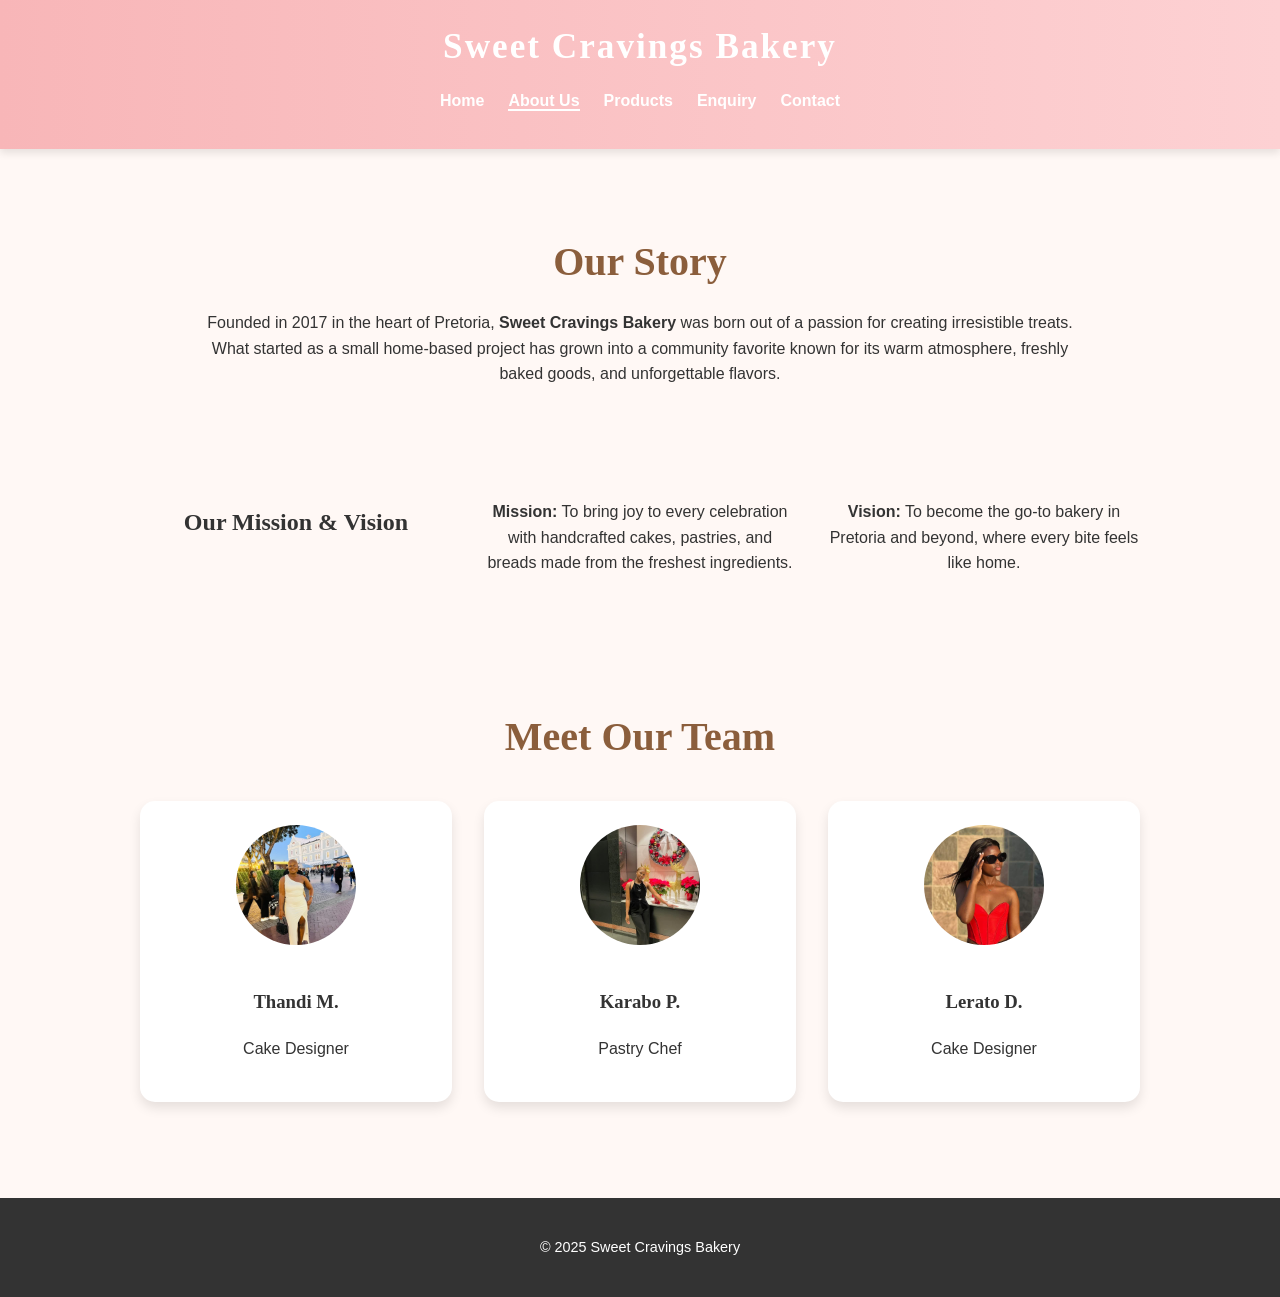
<file: SweetCravingsBakery PART 3/about.html>
<!DOCTYPE html>
<html lang="en">
<head>
    <meta charset="UTF-8">
    <meta name="viewport" content="width=device-width, initial-scale=1.0">
    <title>About Us - Sweet Cravings Bakery</title>
    <link rel="stylesheet" href="css/styles.css">
</head>
<body>
<header>
    <h1>Sweet Cravings Bakery</h1>
    <nav>
        <ul>
            <li><a href="index.html">Home</a></li>
            <li><a href="about.html" class="active">About Us</a></li>
            <li><a href="products.html">Products</a></li>
            <li><a href="enquiry.html">Enquiry</a></li>
            <li><a href="contact.html">Contact</a></li>
        </ul>
    </nav>
</header>

<main>
    <section class="about-intro">
        <h2>Our Story</h2>
        <p>Founded in 2017 in the heart of Pretoria, <strong>Sweet Cravings Bakery</strong> was born out of a passion for creating irresistible treats. What started as a small home-based project has grown into a community favorite known for its warm atmosphere, freshly baked goods, and unforgettable flavors.</p>
    </section>

    <section class="mission-vision">
        <h2>Our Mission & Vision</h2>
        <p><strong>Mission:</strong> To bring joy to every celebration with handcrafted cakes, pastries, and breads made from the freshest ingredients.</p>
        <p><strong>Vision:</strong> To become the go-to bakery in Pretoria and beyond, where every bite feels like home.</p>
    </section>

    <section class="team">
        <h2>Meet Our Team</h2>
        <div class="team-grid">
            <div class="team-member">
                <img src="images/chef1.jpg" alt="Head Baker">
                <h3>Thandi M.</h3>
                <p>Cake Designer</p>
            </div>
            <div class="team-member">
                <img src="images/chef2.jpg" alt="Pastry Chef">
                <h3>Karabo P.</h3>
                <p>Pastry Chef</p>
            </div>
            <div class="team-member">
                <img src="images/chef3.jpg" alt="Cake Designer">
                <h3>Lerato D.</h3>
                <p>Cake Designer</p>
            </div>
        </div>
    </section>
</main>

<footer>
    <p>© 2025 Sweet Cravings Bakery</p>
</footer>
</body>
</html>
</file>
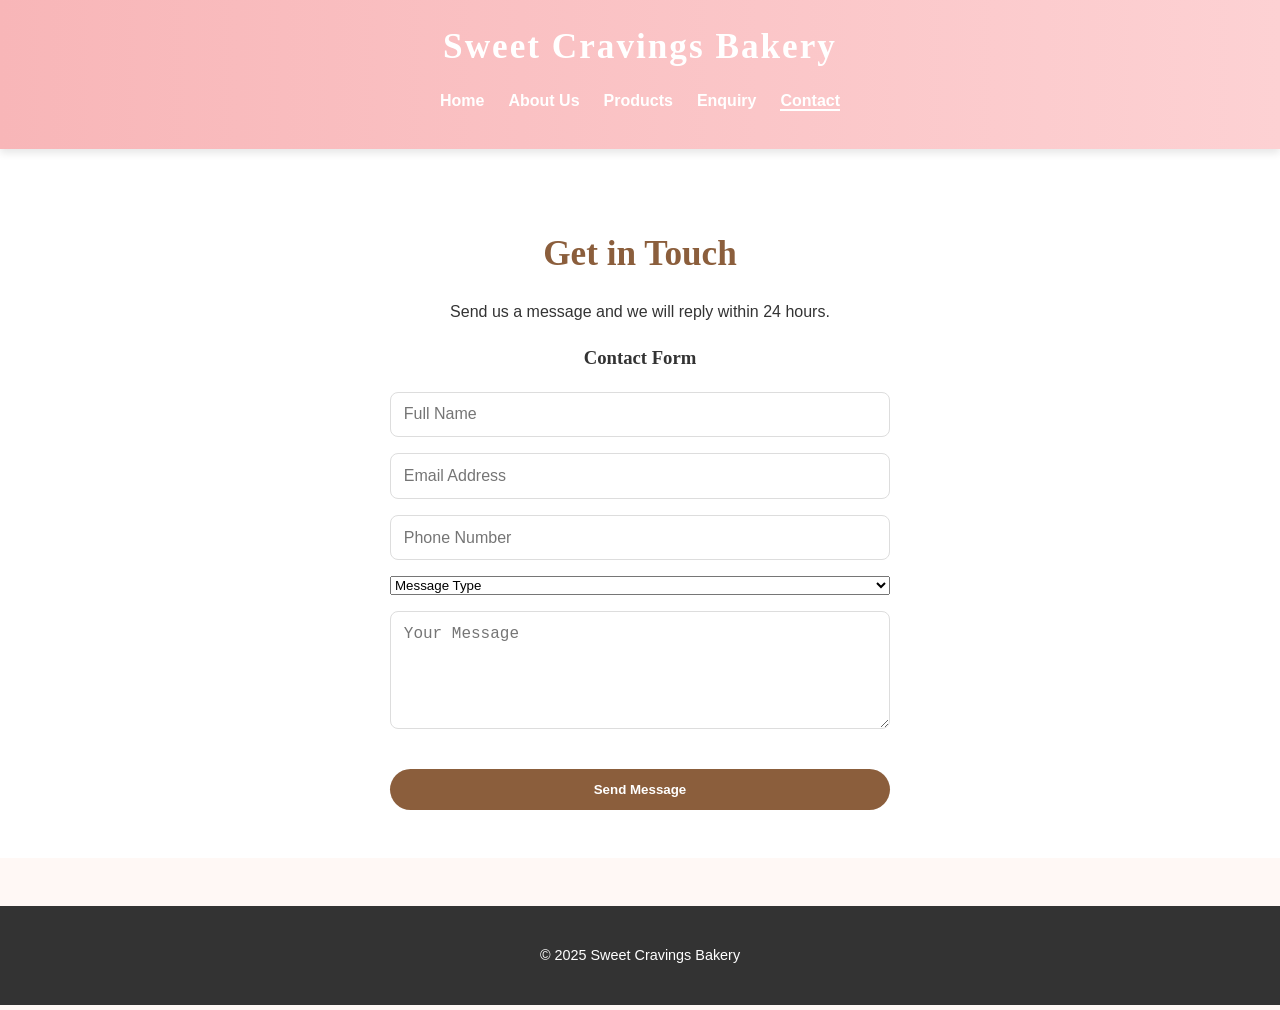
<file: SweetCravingsBakery PART 3/contact.html>
<!DOCTYPE html>
<html lang="en">
<head>
    <meta charset="UTF-8">
    <meta name="viewport" content="width=device-width, initial-scale=1.0">

    <!-- SEO -->
    <title>Contact Us | Sweet Cravings Bakery</title>
    <meta name="description" content="Contact Sweet Cravings Bakery for custom cake orders, enquiries or general messages.">

    <link rel="stylesheet" href="css/styles.css">
    <script defer src="js/main.js"></script>
</head>

<body>
<header>
    <h1>Sweet Cravings Bakery</h1>
    <nav>
        <ul>
            <li><a href="index.html">Home</a></li>
            <li><a href="about.html">About Us</a></li>
            <li><a href="products.html">Products</a></li>
            <li><a href="enquiry.html">Enquiry</a></li>
            <li><a href="contact.html" class="active">Contact</a></li>
        </ul>
    </nav>
</header>

<main>
<section class="contact">
    <h2>Get in Touch</h2>
    <p>Send us a message and we will reply within 24 hours.</p>

    <h3>Contact Form</h3>
    <form id="contactForm">
        <input type="text" id="cname" name="name" placeholder="Full Name" required>
        <input type="email" id="cemail" name="email" placeholder="Email Address" required>
        <input type="tel" id="cphone" name="phone" placeholder="Phone Number" pattern="[0-9+\-\s]{7,15}" required>

        <select id="ctype" name="type" required>
            <option value="">Message Type</option>
            <option value="general">General Query</option>
            <option value="complaint">Complaint</option>
            <option value="feedback">Feedback</option>
        </select>

        <textarea id="cmessage" name="message" placeholder="Your Message" rows="5" required></textarea>

        <button type="submit" class="btn">Send Message</button>
    </form>

    <div id="contactResult" class="result-box" style="display:none;"></div>
</section>
</main>

<footer>
    <p>© 2025 Sweet Cravings Bakery</p>
</footer>
</body>
</html>
</file>
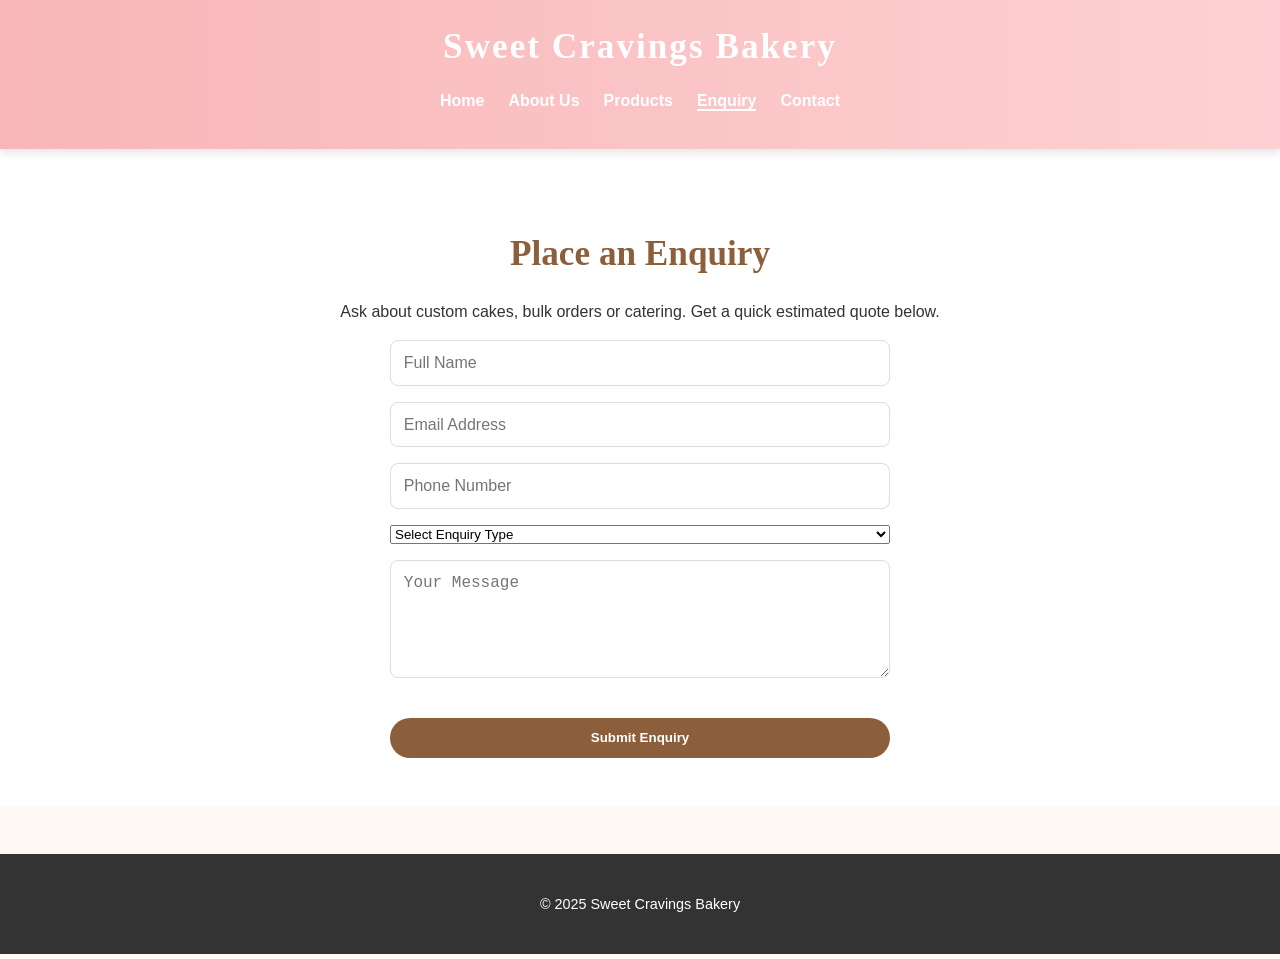
<file: SweetCravingsBakery PART 3/enquiry.html>
<!DOCTYPE html>
<html lang="en">
<head>
    <meta charset="UTF-8">
    <meta name="viewport" content="width=device-width, initial-scale=1.0">

    <!-- SEO -->
    <title>Enquiry | Sweet Cravings Bakery – Custom Cakes & Catering</title>
    <meta name="description" content="Submit an enquiry for custom cakes, bulk orders, or catering by Sweet Cravings Bakery. Fast responses and personalised quotes.">

    <link rel="stylesheet" href="css/styles.css">
    <script defer src="js/main.js"></script>
</head>

<body>
<header>
    <h1>Sweet Cravings Bakery</h1>
    <nav>
        <ul>
            <li><a href="index.html">Home</a></li>
            <li><a href="about.html">About Us</a></li>
            <li><a href="products.html">Products</a></li>
            <li><a href="enquiry.html" class="active">Enquiry</a></li>
            <li><a href="contact.html">Contact</a></li>
        </ul>
    </nav>
</header>

<main>
<section class="contact">
    <h2>Place an Enquiry</h2>
    <p>Ask about custom cakes, bulk orders or catering. Get a quick estimated quote below.</p>

    <form id="enquiryForm">
        <input type="text" id="name" name="name" placeholder="Full Name" required>
        <input type="email" id="email" name="email" placeholder="Email Address" required>
        <input type="tel" id="phone" name="phone" placeholder="Phone Number" pattern="[0-9+\-\s]{7,15}" required>

        <select id="enquiryType" name="enquiry-type" required>
            <option value="">Select Enquiry Type</option>
            <option value="custom-cake">Custom Cake</option>
            <option value="bulk-order">Bulk Order</option>
            <option value="catering">Catering Service</option>
            <option value="other">Other</option>
        </select>

        <textarea id="message" name="message" placeholder="Your Message" rows="5" required></textarea>

        <button type="submit" class="btn">Submit Enquiry</button>
    </form>

    <div id="enquiryResult" class="result-box" style="display:none;"></div>
</section>
</main>

<footer>
    <p>© 2025 Sweet Cravings Bakery</p>
</footer>
</body>
</html>
</file>
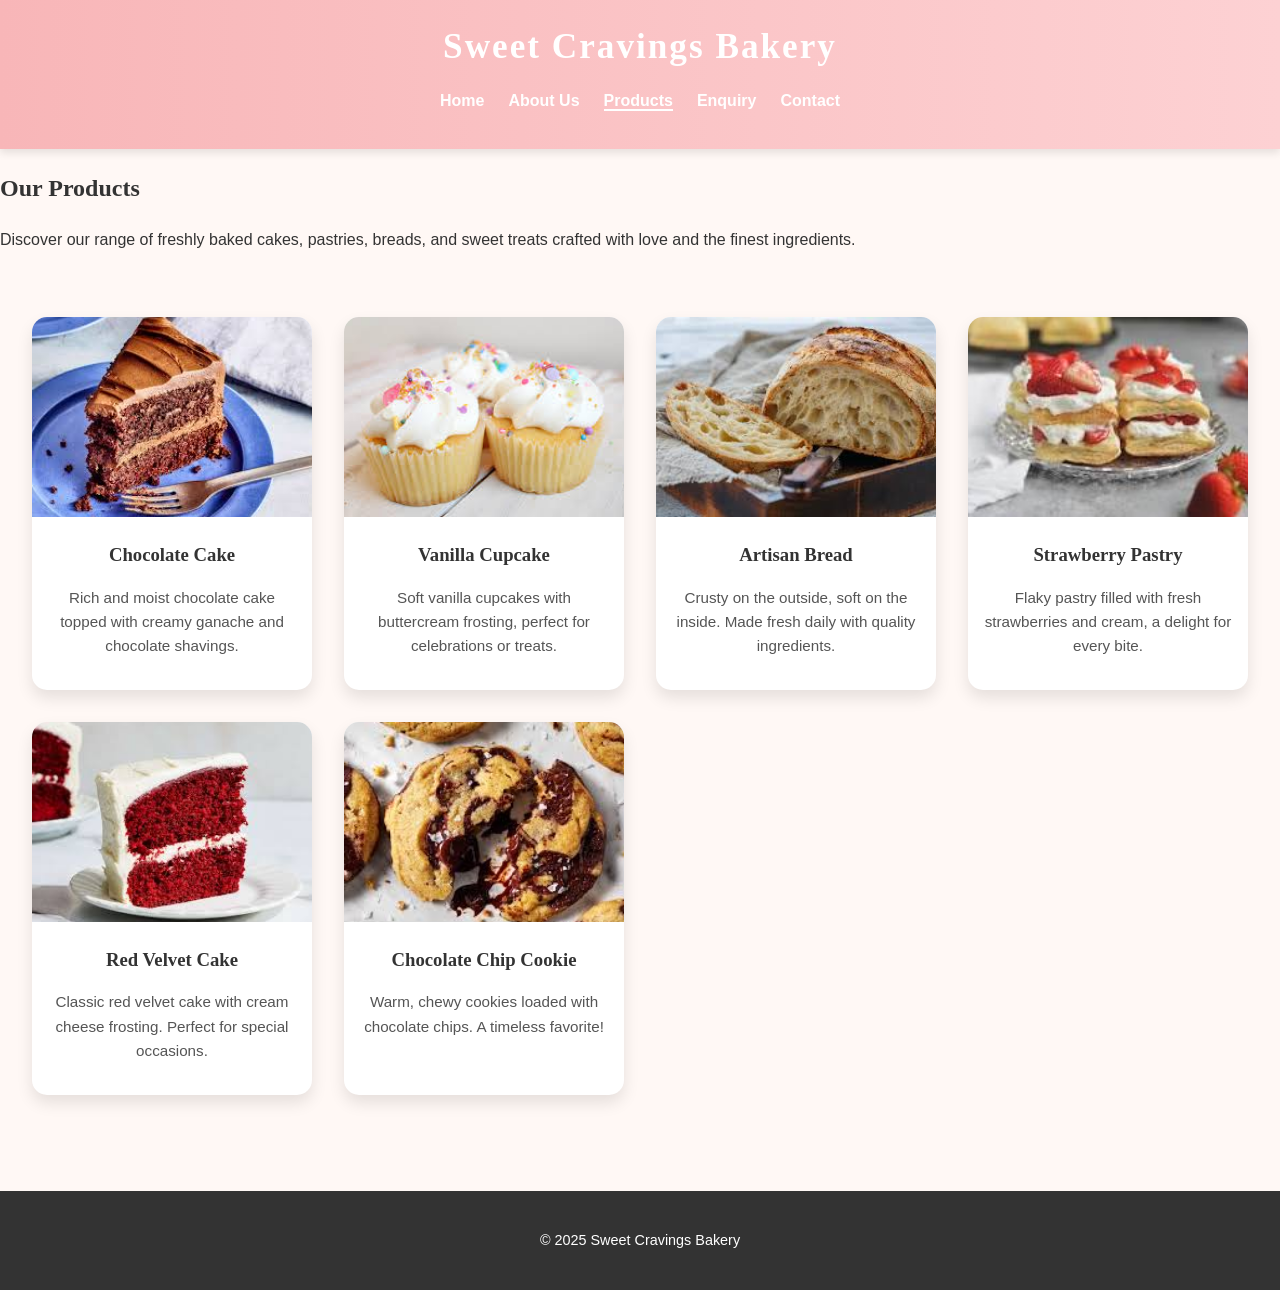
<file: SweetCravingsBakery PART 3/products.html>
<!DOCTYPE html>
<html lang="en">
<head>
    <meta charset="UTF-8">
    <meta name="viewport" content="width=device-width, initial-scale=1.0">
    <title>Products - Sweet Cravings Bakery</title>
    <link rel="stylesheet" href="css/styles.css">
</head>
<body>
<header>
    <h1>Sweet Cravings Bakery</h1>
    <nav>
        <ul>
            <li><a href="index.html">Home</a></li>
            <li><a href="about.html">About Us</a></li>
            <li><a href="products.html" class="active">Products</a></li>
            <li><a href="enquiry.html">Enquiry</a></li>
            <li><a href="contact.html">Contact</a></li>
        </ul>
    </nav>
</header>

<main>
    <section class="products-intro">
        <h2>Our Products</h2>
        <p>Discover our range of freshly baked cakes, pastries, breads, and sweet treats crafted with love and the finest ingredients.</p>
    </section>

    <section class="menu">
        <div class="menu-items">
            <div class="card">
                <img src="images/cake1.jpg" alt="Chocolate Cake">
                <h3>Chocolate Cake</h3>
                <p>Rich and moist chocolate cake topped with creamy ganache and chocolate shavings.</p>
            </div>
            <div class="card">
                <img src="images/cupcake1.jpg" alt="Vanilla Cupcake">
                <h3>Vanilla Cupcake</h3>
                <p>Soft vanilla cupcakes with buttercream frosting, perfect for celebrations or treats.</p>
            </div>
            <div class="card">
                <img src="images/bread1.jpg" alt="Freshly Baked Bread">
                <h3>Artisan Bread</h3>
                <p>Crusty on the outside, soft on the inside. Made fresh daily with quality ingredients.</p>
            </div>
            <div class="card">
                <img src="images/pastry1.jpg" alt="Strawberry Pastry">
                <h3>Strawberry Pastry</h3>
                <p>Flaky pastry filled with fresh strawberries and cream, a delight for every bite.</p>
            </div>
            <div class="card">
                <img src="images/cake2.jpg" alt="Red Velvet Cake">
                <h3>Red Velvet Cake</h3>
                <p>Classic red velvet cake with cream cheese frosting. Perfect for special occasions.</p>
            </div>
            <div class="card">
                <img src="images/cookie1.jpg" alt="Chocolate Chip Cookie">
                <h3>Chocolate Chip Cookie</h3>
                <p>Warm, chewy cookies loaded with chocolate chips. A timeless favorite!</p>
            </div>
        </div>
    </section>
</main>

<footer>
    <p>© 2025 Sweet Cravings Bakery </p>
</footer>
</body>
</html>
</file>
<file: SweetCravingsBakery PART 3/css/styles.css>
body {
    font-family: 'Poppins', sans-serif;
    margin: 0;
    padding: 0;
    background-color: #fff8f5;
    color: #333;
    line-height: 1.6;
    overflow-x: hidden;
}

h2, h3, h4 {
    font-family: 'Playfair Display', serif;
}

header {
    background: linear-gradient(90deg, #f8b6b8, #fdd1d3);
    padding: 1.2rem;
    text-align: center;
    position: sticky;
    top: 0;
    z-index: 1000;
    box-shadow: 0 4px 8px rgba(0,0,0,0.1);
}

header h1 {
    margin: 0;
    font-family: 'Playfair Display', serif;
    font-size: 2.2rem;
    color: #fff;
    letter-spacing: 2px;
}

nav ul {
    list-style: none;
    padding: 0;
    display: flex;
    justify-content: center;
    gap: 1.5rem;
    margin-top: 0.8rem;
}

nav a {
    text-decoration: none;
    color: #fff;
    font-weight: bold;
    font-size: 1rem;
    transition: color 0.3s, transform 0.3s;
}

nav a.active {
    border-bottom: 2px solid #fff;
}

nav a:hover {
    color: #8b5e3c;
    transform: scale(1.1);
}

.hero {
    background: url('../images/hero.jpg') no-repeat center center/cover;
    color: white;
    text-align: center;
    padding: 6rem 2rem;
    position: relative;
}

.hero::after {
    content: "";
    position: absolute;
    inset: 0;
    background: rgba(0,0,0,0.4);
}

.hero h2 {
    font-size: 3rem;
    position: relative;
    z-index: 2;
    animation: fadeInDown 1.5s ease;
}

.hero p {
    font-size: 1.2rem;
    margin-top: 1rem;
    position: relative;
    z-index: 2;
    animation: fadeInUp 2s ease;
}

.btn {
    background-color: #8b5e3c;
    color: white;
    padding: 0.8rem 1.5rem;
    text-decoration: none;
    border-radius: 30px;
    display: inline-block;
    margin-top: 1.5rem;
    font-weight: bold;
    transition: background 0.3s, transform 0.3s;
    position: relative;
    z-index: 2;
}

.btn:hover {
    background-color: #a66d47;
    transform: scale(1.1);
}

.menu {
    padding: 3rem 2rem;
    text-align: center;
}

.menu h2 {
    font-size: 2.5rem;
    margin-bottom: 2rem;
    color: #8b5e3c;
}

.menu-items {
    display: grid;
    grid-template-columns: repeat(auto-fit, minmax(250px, 1fr));
    gap: 2rem;
}

.card {
    background: #fff;
    border-radius: 15px;
    box-shadow: 0 8px 16px rgba(0,0,0,0.1);
    overflow: hidden;
    transition: transform 0.3s, box-shadow 0.3s;
}

.card img {
    width: 100%;
    height: 200px;
    object-fit: cover;
}

.card h3 {
    margin: 1rem 0 0.5rem;
    color: #333;
}

.card p {
    padding: 0 1rem 1rem;
    font-size: 0.95rem;
    color: #555;
}

.card:hover {
    transform: translateY(-10px);
    box-shadow: 0 12px 24px rgba(0,0,0,0.2);
}

.about-intro {
    padding: 3rem 2rem;
    max-width: 900px;
    margin: auto;
    text-align: center;
}

.about-intro h2 {
    font-size: 2.5rem;
    color: #8b5e3c;
    margin-bottom: 1rem;
}

.mission-vision {
    display: grid;
    grid-template-columns: repeat(auto-fit, minmax(280px, 1fr));
    gap: 2rem;
    padding: 2rem;
    max-width: 1000px;
    margin: auto;
    text-align: center;
}

.mission, .vision {
    background: #fff;
    border-radius: 15px;
    padding: 2rem;
    box-shadow: 0 8px 16px rgba(0,0,0,0.1);
    transition: transform 0.3s;
}

.mission:hover, .vision:hover {
    transform: translateY(-8px);
}

.team {
    padding: 3rem 2rem;
    background: #fff8f5;
    text-align: center;
}

.team h2 {
    font-size: 2.5rem;
    color: #8b5e3c;
    margin-bottom: 2rem;
}

.team-grid {
    display: grid;
    grid-template-columns: repeat(auto-fit, minmax(220px, 1fr));
    gap: 2rem;
    max-width: 1000px;
    margin: auto;
}

.team-member {
    background: #fff;
    border-radius: 15px;
    padding: 1.5rem;
    box-shadow: 0 6px 12px rgba(0,0,0,0.1);
    transition: transform 0.3s;
}

.team-member:hover {
    transform: scale(1.05);
}

.team-member img {
    width: 120px;
    height: 120px;
    object-fit: cover;
    border-radius: 50%;
    margin-bottom: 1rem;
}

.contact {
    padding: 3rem 2rem;
    background: #fff;
    text-align: center;
}

.contact h2 {
    font-size: 2.2rem;
    margin-bottom: 1rem;
    color: #8b5e3c;
}

.contact form {
    max-width: 500px;
    margin: auto;
    display: flex;
    flex-direction: column;
    gap: 1rem;
}

.contact input,
.contact textarea {
    padding: 0.8rem;
    border: 1px solid #ddd;
    border-radius: 8px;
    font-size: 1rem;
}

.contact button {
    background: #8b5e3c;
    color: white;
    padding: 0.8rem;
    border: none;
    border-radius: 30px;
    font-weight: bold;
    cursor: pointer;
    transition: background 0.3s;
}

.contact button:hover {
    background: #a66d47;
}

footer {
    background-color: #333;
    color: white;
    text-align: center;
    padding: 1.5rem;
    margin-top: 3rem;
    font-size: 0.9rem;
}

footer a {
    color: #f8b6b8;
    text-decoration: none;
    margin: 0 0.5rem;
}

footer a:hover {
    text-decoration: underline;
}

@keyframes fadeInDown {
    from {opacity: 0; transform: translateY(-30px);}
    to {opacity: 1; transform: translateY(0);}
}

@keyframes fadeInUp {
    from {opacity: 0; transform: translateY(30px);}
    to {opacity: 1; transform: translateY(0);}
}

@media (max-width: 768px) {
    header h1 {
        font-size: 1.6rem;
    }
    nav ul {
        flex-direction: column;
        gap: 0.8rem;
    }
    .hero h2 {
        font-size: 2rem;
    }
    .menu h2, .about-intro h2, .team h2 {
        font-size: 2rem;
    }
}
header.navbar {
    display: flex;
    justify-content: space-between;
    align-items: center;
    padding: 1rem 2rem;
}

header.navbar .logo {
    font-family: 'Playfair Display', serif;
    font-size: 1.8rem;
    font-weight: bold;
    color: #fff;
}

header.navbar nav ul {
    display: flex;
    list-style: none;
    margin: 0;
    padding: 0;
    gap: 1.5rem;
}

header.navbar nav a {
    text-decoration: none;
    color: #fff;
    font-weight: bold;
    transition: color 0.3s, transform 0.3s;
}

header.navbar nav a:hover {
    color: #8b5e3c;
    transform: scale(1.1);
}

.hero h1 {
    font-size: 3rem;
    margin-bottom: 1rem;
    position: relative;
    z-index: 2;
}

.hero p {
    font-size: 1.2rem;
    margin-bottom: 2rem;
    position: relative;
    z-index: 2;
}

.menu-grid {
    display: grid;
    grid-template-columns: repeat(auto-fit, minmax(250px, 1fr));
    gap: 2rem;
    padding: 2rem 0;
}

.menu-item {
    background: #fff;
    border-radius: 15px;
    box-shadow: 0 6px 12px rgba(0,0,0,0.1);
    overflow: hidden;
    transition: transform 0.3s, box-shadow 0.3s;
    text-align: center;
}

.menu-item img {
    width: 100%;
    height: 200px;
    object-fit: cover;
}

.menu-item h3 {
    margin: 1rem 0;
    color: #333;
}

.menu-item:hover {
    transform: translateY(-10px);
    box-shadow: 0 12px 24px rgba(0,0,0,0.2);
}

.owner-section {
    padding: 4rem 2rem;
    text-align: center;
    background-color: #fdd1d3;
}

.owner-section h2 {
    font-size: 2rem;
    color: #8b5e3c;
    margin-bottom: 1.5rem;
}

.owner-section img {
    width: 180px;
    height: 180px;
    border-radius: 50%;
    object-fit: cover;
    margin-bottom: 1rem;
    transition: transform 0.5s;
}

.owner-section img:hover {
    transform: scale(1.1) rotate(5deg);
}

.owner-section p {
    max-width: 600px;
    margin: auto;
    font-size: 1.1rem;
    line-height: 1.6;
}

@media (max-width: 768px) {
    header.navbar {
        flex-direction: column;
        gap: 1rem;
    }

    .hero h1 {
        font-size: 2rem;
    }

    .menu-grid {
        grid-template-columns: 1fr;
    }

    .owner-section img {
        width: 150px;
        height: 150px;
    }
}
</file>
